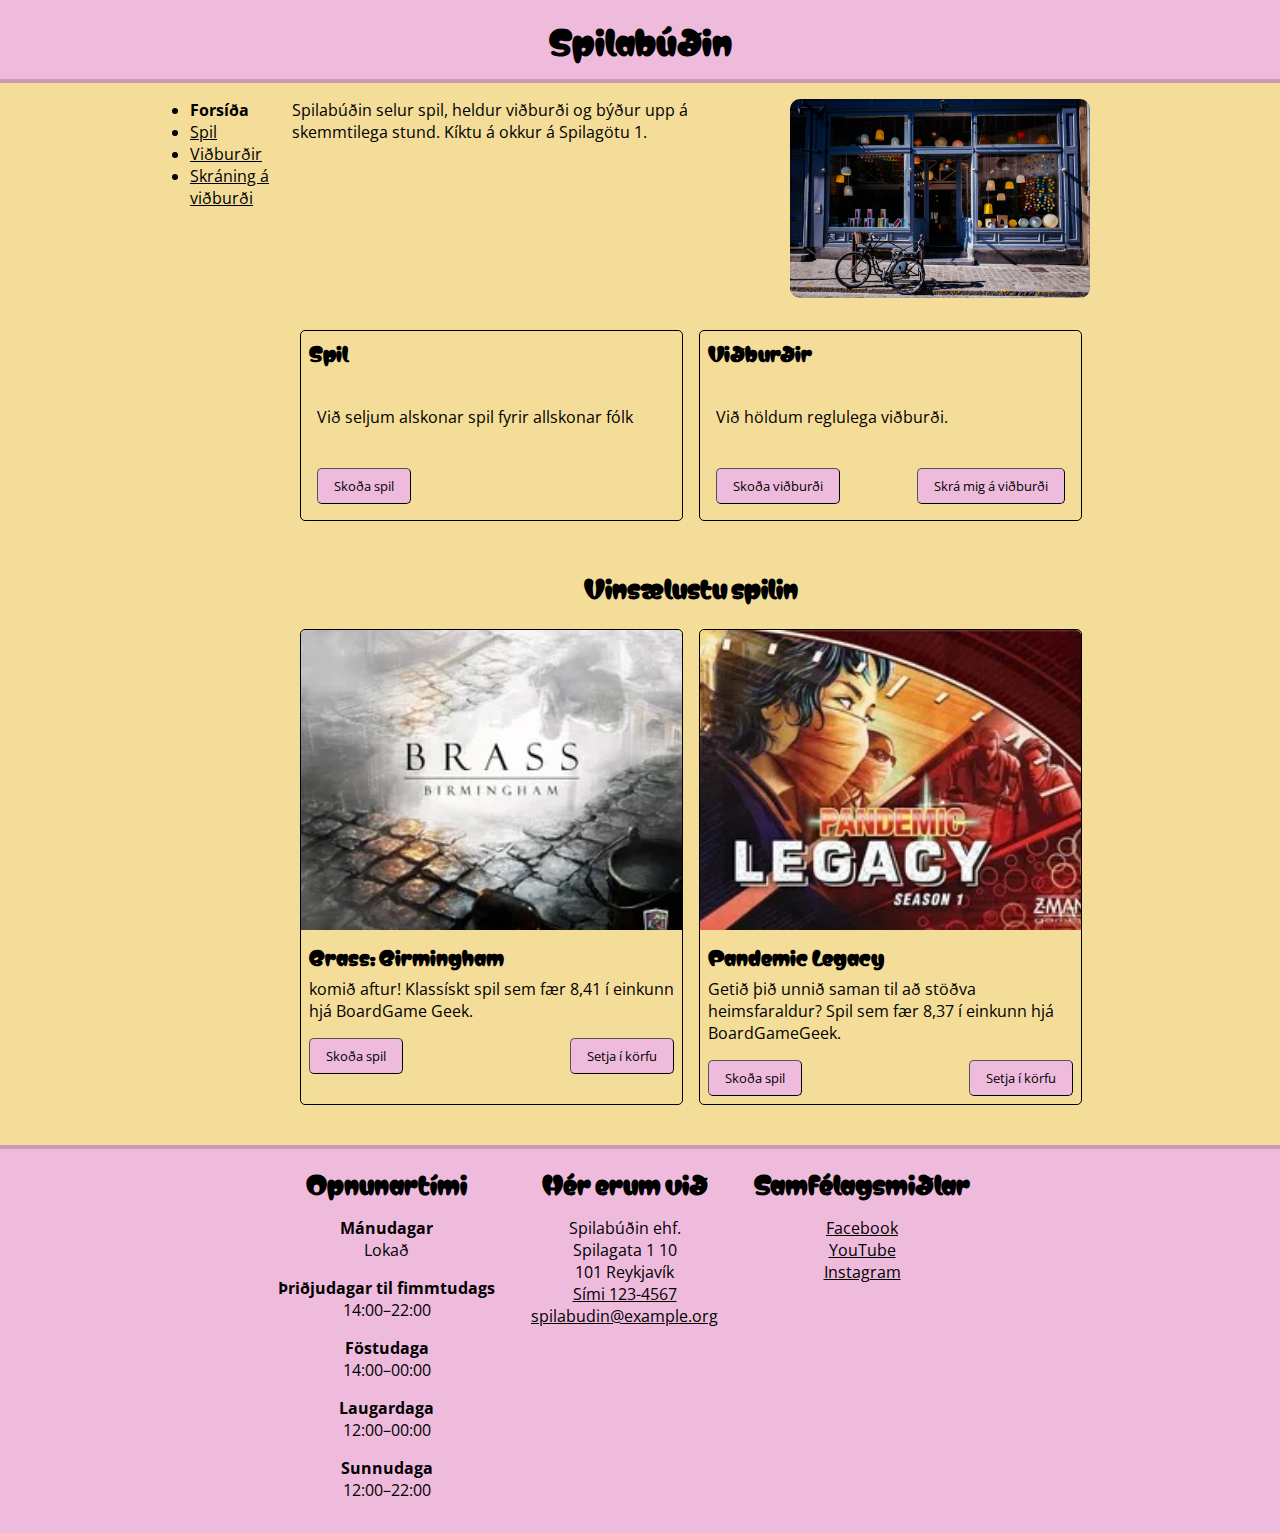
<file: index.html>
<!DOCTYPE html>
<html lang="is">
  <head>
    <meta charset="utf-8" />
    <title>Spilabúðin</title>
    <link rel="stylesheet" href="./styles.css" />
    <meta
      name="description"
      content="Spilabúðin selur spil, heldur viðburði og býður upp á skemmtilega stund. Kíktu á okkur á Spilagötu 1."
    />
    <meta property="og:title" content="Spilabúðin" />
    <meta
      property="og:description"
      content="Spilabúðin selur spil, heldur viðburði og býður upp á skemmtilega stund. Kíktu á okkur á Spilagötu 1."
    />
    <meta property="og:image" content="./myndir/sharing.jpg" />
  </head>

  <body>
    <div class="wrapper">
      <header>
        <h1>Spilabúðin</h1>
      </header>

      <p class="sr-only"><a href="#efni">Beint í efni</a></p>

      <div class="wrapper-content">
        <nav>
          <ul>
            <li><strong>Forsíða</strong></li>
            <li><a href="sidur/spil.html">Spil</a></li>
            <li><a href="sidur/vidburdir.html">Viðburðir</a></li>
            <li><a href="sidur/skraning.html">Skráning á viðburði</a></li>
          </ul>
        </nav>

        <main id="efni">
          <div class="megin-efni">
            <div class="efra-content">
              <p>
                Spilabúðin selur spil, heldur viðburði og býður upp á
                skemmtilega stund. Kíktu á okkur á Spilagötu 1.
              </p>
              <img
                src="./myndir/spilabudin.jpg"
                alt="Inngangur að Spilabúðinni, blámálað hús með stórum gluggum. Í gluggunum eru litríkir hlutir. Fyrir framan húsið er hjól."
              />
            </div>
            <div class="cards">
              <div class="content">
                <section class="card-efri">
                  <h3 class="title">Spil</h3>
                  <div class="content">
                    <div class="text">
                      Við seljum alskonar spil fyrir allskonar fólk
                    </div>
                    <div class="takkar">
                      <button>Skoða spil</button>
                    </div>
                  </div>
                </section>
                <section class="card-efri">
                  <h3 class="title">Viðburðir</h3>
                  <div class="content">
                    <div class="text">Við höldum reglulega viðburði.</div>
                    <div class="takkar">
                      <button>Skoða viðburði</button>
                      <button>Skrá mig á viðburði</button>
                    </div>
                  </div>
                </section>
              </div>
            </div>
            <div class="cards">
              <h2 class="title">Vinsælustu spilin</h2>
              <div class="content">
                <section class="card">
                  <div class="image">
                    <img src="myndir/brass.jpg" alt="" />
                  </div>
                  <div class="card-nedri-efni">
                    <h3 class="title">Brass: Birmingham</h3>
                    <div class="text">
                      komið aftur! Klassískt spil sem fær 8,41 í einkunn hjá
                      BoardGame Geek.
                    </div>
                    <div class="takkar">
                      <button>Skoða spil</button>
                      <button>Setja í körfu</button>
                    </div>
                  </div>
                </section>
                <section class="card">
                  <div class="image">
                    <img src="myndir/pandemic.jpg" alt="" />
                  </div>
                  <div class="card-nedri-efni">
                    <h3 class="title">Pandemic Legacy</h3>
                    <div class="text">
                      Getið þið unnið saman til að stöðva heimsfaraldur? Spil
                      sem fær 8,37 í einkunn hjá BoardGameGeek.
                    </div>
                    <div class="takkar">
                      <button>Skoða spil</button>
                      <button>Setja í körfu</button>
                    </div>
                  </div>
                </section>
              </div>
            </div>
          </div>
        </main>
      </div>

      <footer>
        <section>
          <h2>Opnunartími</h2>
          <dl>
            <dt>Mánudagar</dt>
            <dd>Lokað</dd>
            <dt>Þriðjudagar til fimmtudags</dt>
            <dd>14:00–22:00</dd>
            <dt>Föstudaga</dt>
            <dd>14:00–00:00</dd>
            <dt>Laugardaga</dt>
            <dd>12:00–00:00</dd>
            <dt>Sunnudaga</dt>
            <dd>12:00–22:00</dd>
          </dl>
        </section>

        <section>
          <h2>Hér erum við</h2>
          <ul>
            <li>Spilabúðin ehf.</li>
            <li>Spilagata 1 10</li>
            <li>101 Reykjavík</li>
            <li><a href="tel:1234567">Sími 123-4567</a></li>
            <li>
              <a href="mailto:spilabudin@example.org">spilabudin@example.org</a>
            </li>
          </ul>
        </section>

        <section>
          <h2>Samfélagsmiðlar</h2>
          <ul>
            <li>
              <a href="https://www.facebook.com/HaskoliIslands/">Facebook</a>
            </li>
            <li><a href="https://www.youtube.com/user/HIvarp">YouTube</a></li>
            <li>
              <a href="https://www.instagram.com/haskoli_islands/">Instagram</a>
            </li>
          </ul>
        </section>
      </footer>
    </div>
  </body>
</html>
</file>
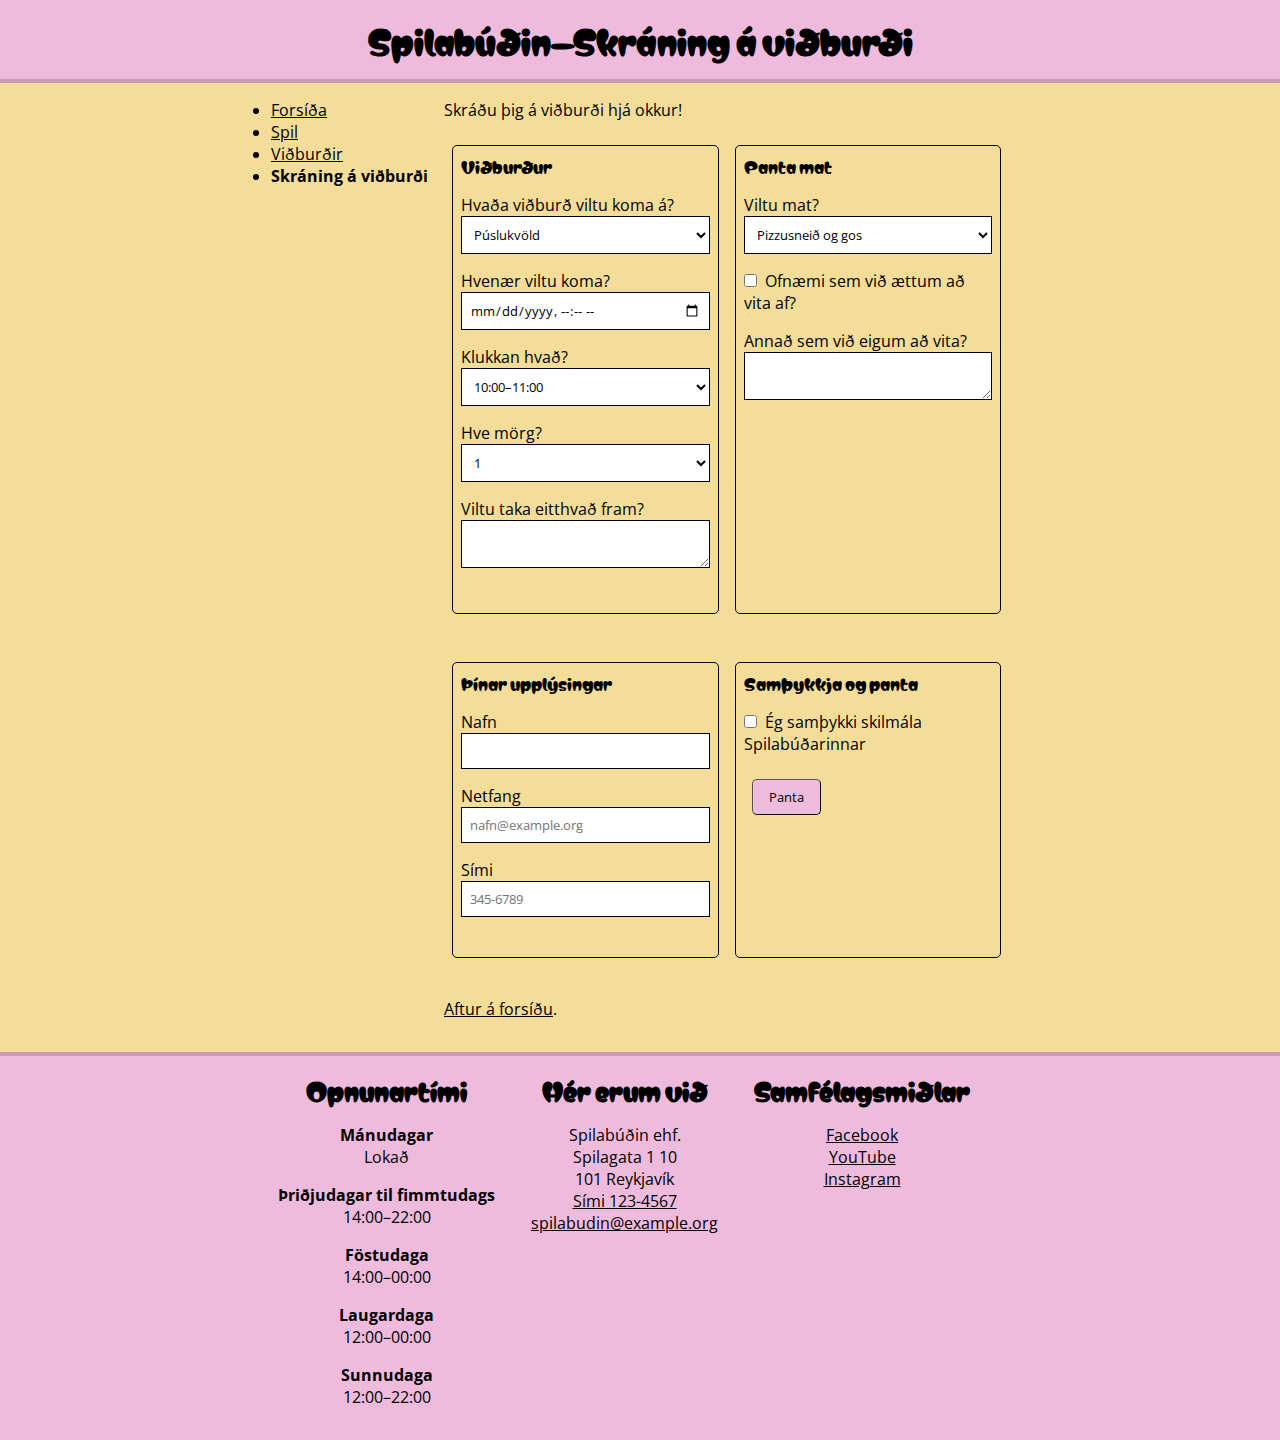
<file: sidur/skraning.html>
<!DOCTYPE html>
<html lang="is">
  <head>
    <link rel="stylesheet" href="../styles.css" />
    <meta charset="utf-8" />
    <title>Spilabúðin—Skráning á viðburði</title>
    <meta
      name="description"
      content="Spilabúðin selur spil, heldur viðburði og býður upp á skemmtilega stund. Kíktu á okkur á Spilagötu 1."
    />
    <meta property="og:title" content="Spilabúðin" />
    <meta
      property="og:description"
      content="Spilabúðin selur spil, heldur viðburði og býður upp á skemmtilega stund. Kíktu á okkur á Spilagötu 1."
    />
    <meta property="og:image" content="./myndir/sharing.jpg" />
  </head>

  <body>
    <div class="wrapper">
      <header>
        <h1>Spilabúðin—Skráning á viðburði</h1>
      </header>

      <p class="sr-only"><a href="#efni">Beint í efni</a></p>
      <div class="wrapper-content">
        <nav>
          <ul>
            <li><a href="../index.html">Forsíða</a></li>
            <li><a href="./spil.html">Spil</a></li>
            <li><a href="./vidburdir.html">Viðburðir</a></li>
            <li><strong>Skráning á viðburði</strong></li>
          </ul>
        </nav>

        <main id="efni">
          <p>Skráðu þig á viðburði hjá okkur!</p>

          <form method="GET" action=".">
            <div class="cards">
              <div class="content">
                <section class="card">
                  <div class="content">
                    <fieldset>
                      <legend>Viðburður</legend>
                      <div>
                        <label for="event">Hvaða viðburð viltu koma á?</label>
                        <select id="event">
                          <option>Púslukvöld</option>
                          <option>Ticket to Ride</option>
                        </select>
                      </div>
                      <div>
                        <label for="when">Hvenær viltu koma?</label>
                        <input type="datetime-local" id="when" name="when" />
                      </div>
                      <div>
                        <label for="time">Klukkan hvað?</label>
                        <select id="time">
                          <option>10:00–11:00</option>
                          <option>11:00–12:00</option>
                          <option>12:00–13:00</option>
                          <option>13:00–14:00</option>
                          <option>14:00–15:00</option>
                          <option>15:00–16:00</option>
                          <option>16:00–17:00</option>
                          <option>17:00–18:00</option>
                          <option>18:00–19:00</option>
                          <option>19:00–20:00</option>
                          <option>20:00–21:00</option>
                          <option>21:00–22:00</option>
                          <option>22:00–23:00</option>
                          <option>23:00–00:00</option>
                        </select>
                      </div>
                      <div>
                        <label for="size">Hve mörg?</label>
                        <select id="size">
                          <option>1</option>
                          <option>2</option>
                          <option>3</option>
                          <option>4</option>
                          <option>5</option>
                          <option>6</option>
                          <option>7</option>
                          <option>8</option>
                          <option>9</option>
                          <option>10</option>
                        </select>
                      </div>
                      <div>
                        <label for="special">Viltu taka eitthvað fram?</label>
                        <textarea id="special"></textarea>
                      </div>
                    </fieldset>
                  </div>
                </section>
                <section class="card">
                  <div class="content">
                    <fieldset>
                      <legend>Panta mat</legend>
                      <div>
                        <label for="food">Viltu mat?</label>
                        <select id="food">
                          <option>Pizzusneið og gos</option>
                          <option>Kaffi og kaka</option>
                          <option>Engan mat</option>
                        </select>
                      </div>
                      <div>
                        <label>
                          <input type="checkbox" name="allergy" />Ofnæmi sem við
                          ættum að vita af?</label
                        >
                      </div>
                      <div>
                        <label for="special-food"
                          >Annað sem við eigum að vita?</label
                        >
                        <textarea id="special-food"></textarea>
                      </div>
                    </fieldset>
                  </div>
                </section>
              </div>
              <div class="cards">
                <div class="content">
                <section class="card">
                  <div class="content">
                    <fieldset>
                      <legend>Þínar upplýsingar</legend>
                      <div>
                        <label for="name">Nafn</label>
                        <input id="name" type="text" required />
                      </div>
                      <div>
                        <label for="email">Netfang</label>
                        <input
                          id="email"
                          name="email"
                          type="email"
                          required
                          placeholder="nafn@example.org"
                        />
                      </div>
                      <div>
                        <label for="phone">Sími</label>
                        <input
                          id="phone"
                          type="tel"
                          required
                          placeholder="345-6789"
                        />
                      </div>
                    </fieldset>
                  </div>
                </section>

                <section class="card">
                  <div class="content">
                    <fieldset>
                      <legend>Samþykkja og panta</legend>
                      <div>
                        <label>
                          <input type="checkbox" name="terms" />Ég samþykki
                          skilmála Spilabúðarinnar</label
                        >
                      </div>
                      <button>Panta</button>
                    </fieldset>
                  </div>
                </section>
                </div>
              </div>
            </div>
          </form>

          <p class="back"><a href="../index.html">Aftur á forsíðu</a>.</p>
        </main>
      </div>
      <footer>
        <section>
          <h2>Opnunartími</h2>
          <dl>
            <dt>Mánudagar</dt>
            <dd>Lokað</dd>
            <dt>Þriðjudagar til fimmtudags</dt>
            <dd>14:00–22:00</dd>
            <dt>Föstudaga</dt>
            <dd>14:00–00:00</dd>
            <dt>Laugardaga</dt>
            <dd>12:00–00:00</dd>
            <dt>Sunnudaga</dt>
            <dd>12:00–22:00</dd>
          </dl>
        </section>

        <section>
          <h2>Hér erum við</h2>
          <ul>
            <li>Spilabúðin ehf.</li>
            <li>Spilagata 1 10</li>
            <li>101 Reykjavík</li>
            <li><a href="tel:1234567">Sími 123-4567</a></li>
            <li>
              <a href="mailto:spilabudin@example.org">spilabudin@example.org</a>
            </li>
          </ul>
        </section>

        <section>
          <h2>Samfélagsmiðlar</h2>
          <ul>
            <li>
              <a href="https://www.facebook.com/HaskoliIslands/">Facebook</a>
            </li>
            <li><a href="https://www.youtube.com/user/HIvarp">YouTube</a></li>
            <li>
              <a href="https://www.instagram.com/haskoli_islands/">Instagram</a>
            </li>
          </ul>
        </section>
      </footer>
    </div>
  </body>
</html>
</file>
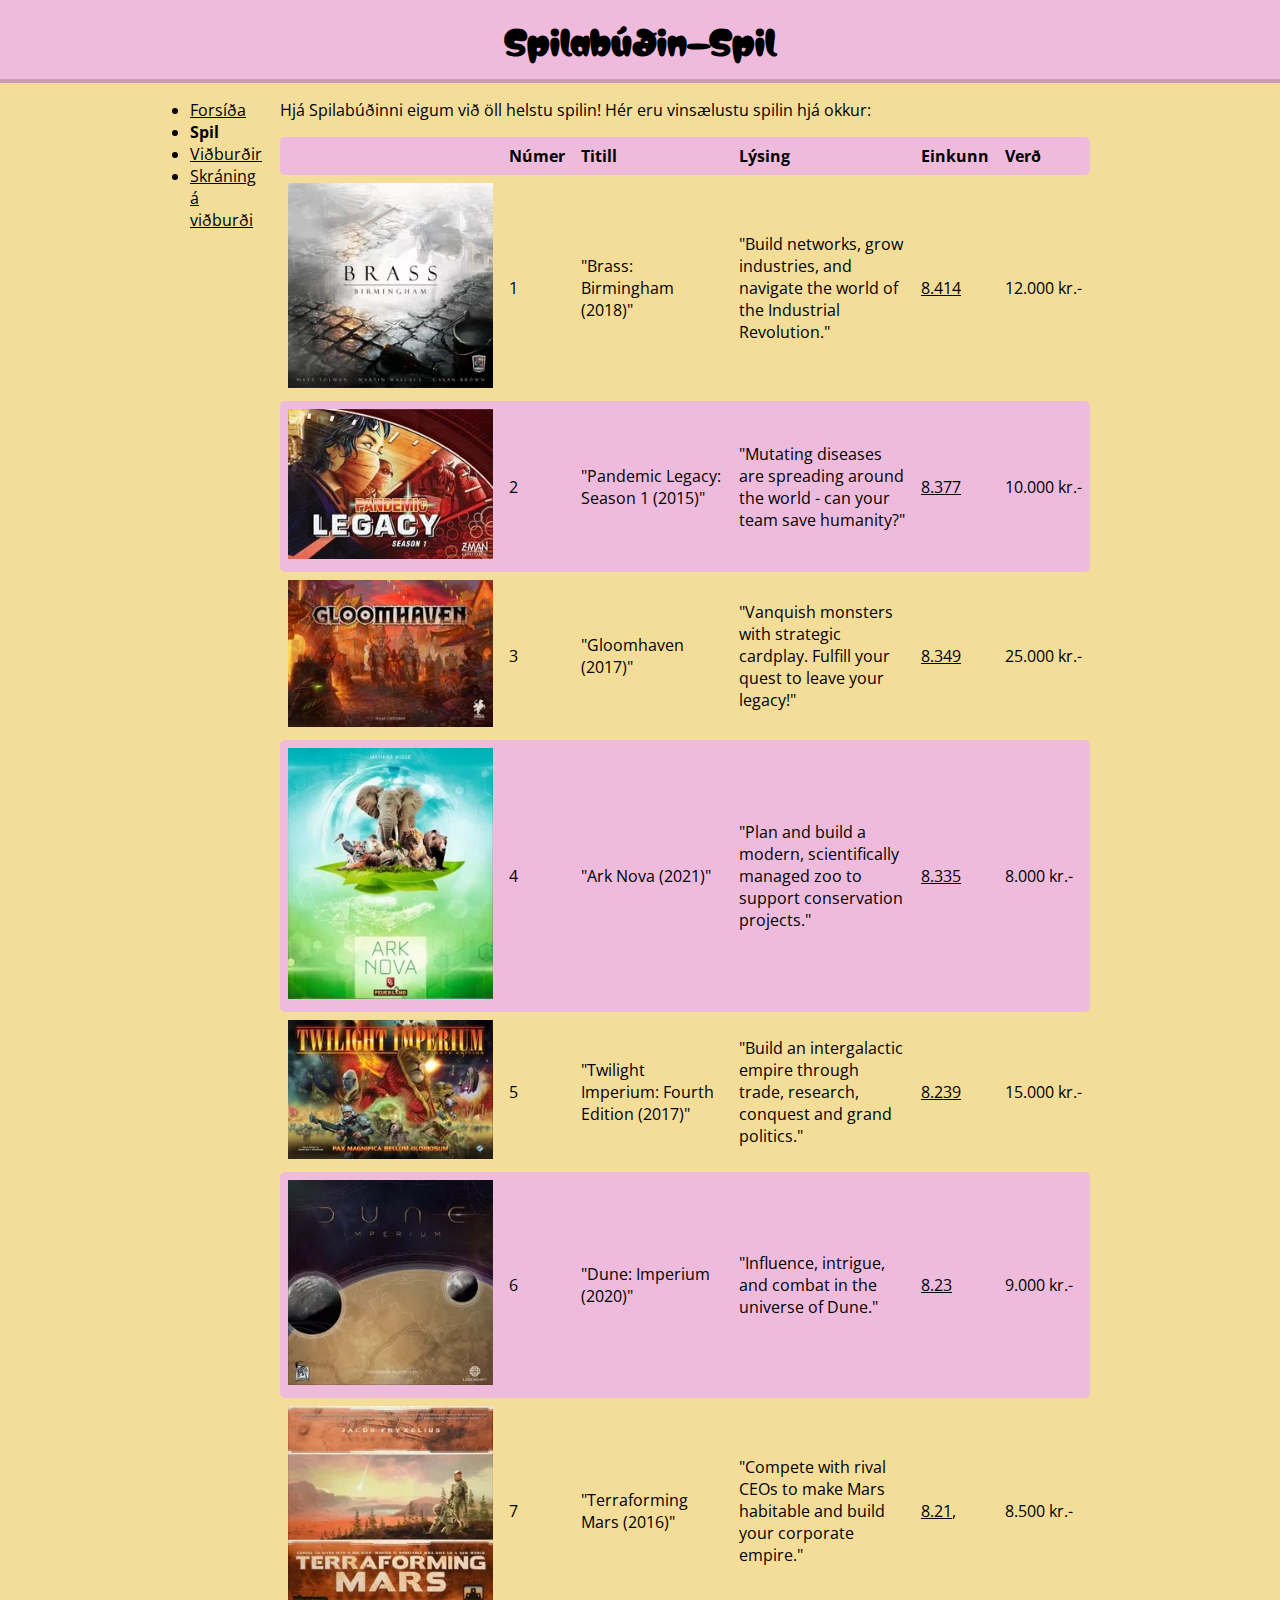
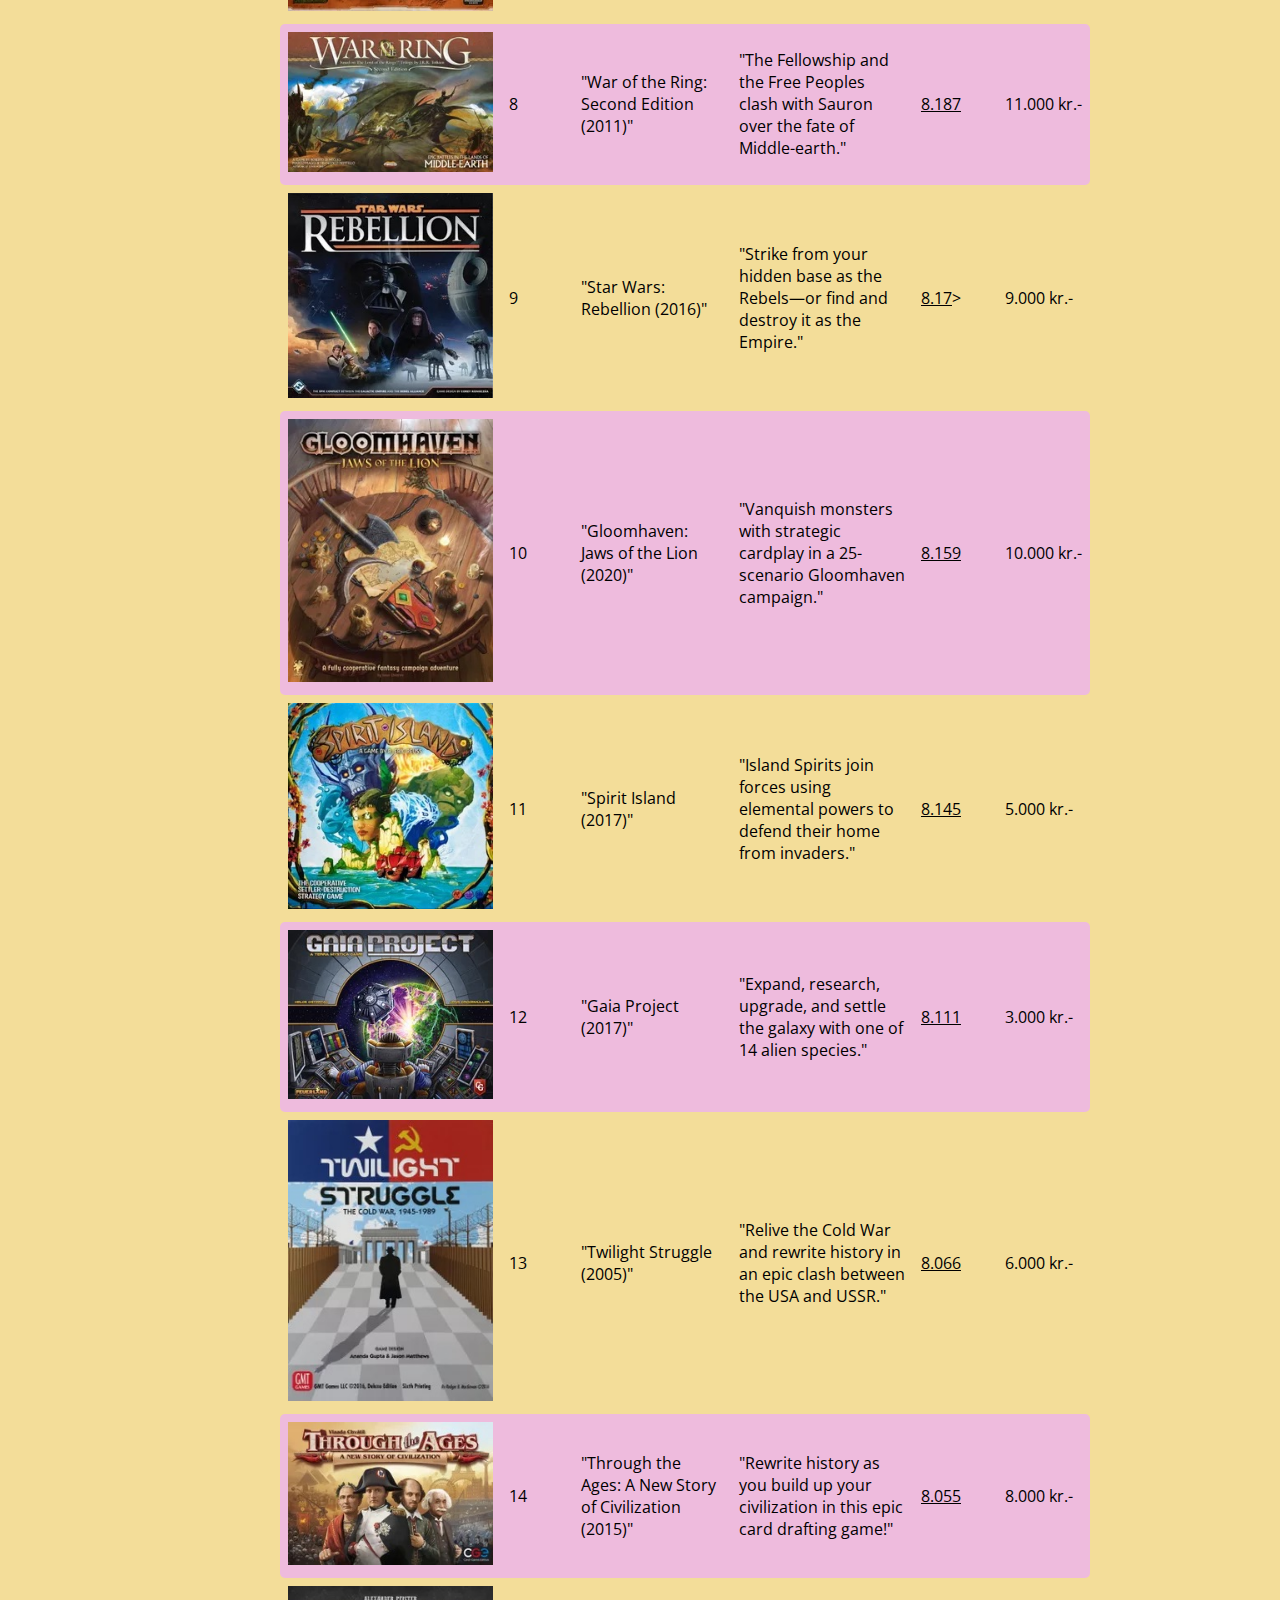
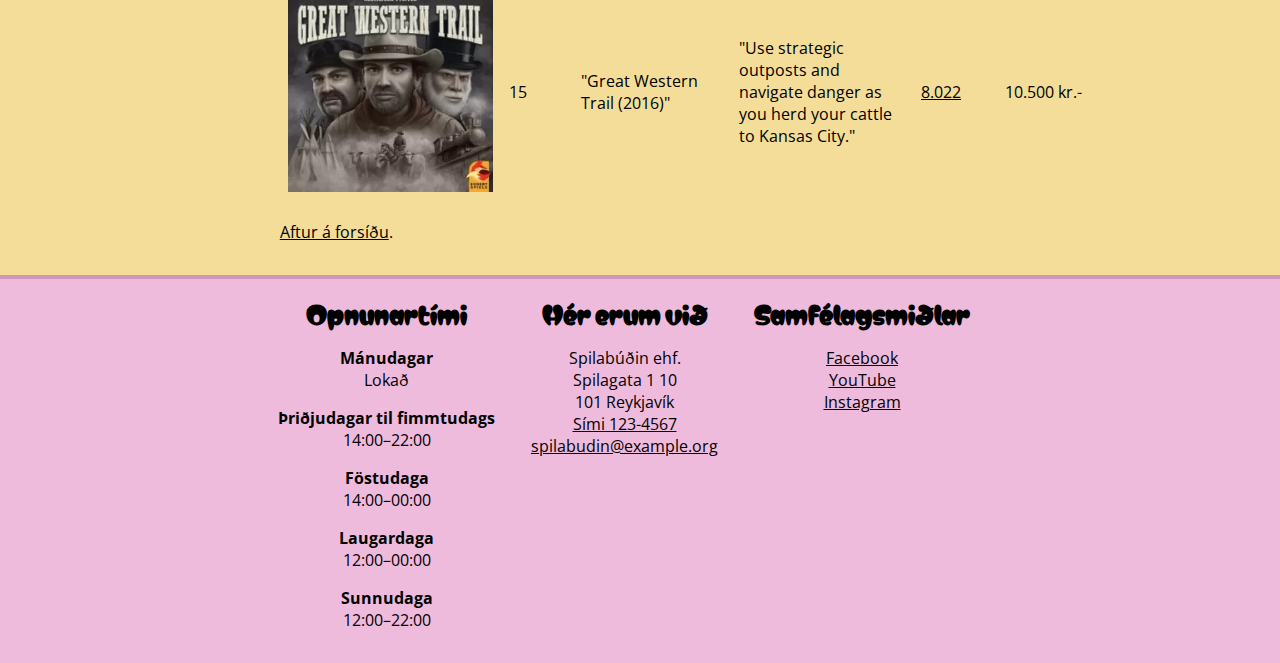
<file: sidur/spil.html>
<!DOCTYPE html>
<html lang="is">
  <head>
    <link rel="stylesheet" href="../styles.css" />
    <meta charset="utf-8" />
    <title>Spilabúðin—Spil</title>
    <meta name="description" content="Spilaúrval hjá Spilabúðinni" />
    <meta property="og:title" content="Spilabúðin" />
    <meta property="og:description" content="Spilaúrval hjá Spilabúðinni" />
    <meta property="og:image" content="../myndir/sharing.jpg" />
  </head>

  <body>
    <div class="wrapper">
      <header>
        <h1>Spilabúðin—Spil</h1>
      </header>

      <p class="sr-only"><a href="#efni">Beint í efni</a></p>
      <div class="wrapper-content">
        <nav>
          <ul>
            <li><a href="../index.html">Forsíða</a></li>
            <li><strong>Spil</strong></li>
            <li><a href="./vidburdir.html">Viðburðir</a></li>
            <li><a href="./skraning.html">Skráning á viðburði</a></li>
          </ul>
        </nav>

        <main id="efni">
          <p>
            Hjá Spilabúðinni eigum við öll helstu spilin! Hér eru vinsælustu
            spilin hjá okkur:
          </p>

          <table>
            <tr>
              <th></th>
              <th>Númer</th>
              <th>Titill</th>
              <th>Lýsing</th>
              <th>Einkunn</th>
              <th>Verð</th>
            </tr>
            <tr lang="en">
              <td><img src="../myndir/brass.jpg" alt="" /></td>
              <td>1</td>
              <td>"Brass: Birmingham (2018)"</td>
              <td>
                "Build networks, grow industries, and navigate the world of the
                Industrial Revolution."
              </td>
              <td>
                <a
                  href="https://boardgamegeek.com/boardgame/224517/brass-birmingham"
                  >8.414</a
                >
              </td>
              <td>12.000 kr.-</td>
            </tr>
            <tr lang="en">
              <td><img src="../myndir/pandemic.jpg" alt="" /></td>
              <td>2</td>
              <td>"Pandemic Legacy: Season 1 (2015)"</td>
              <td>
                "Mutating diseases are spreading around the world - can your
                team save humanity?"
              </td>
              <td>
                <a
                  href="https://boardgamegeek.com/boardgame/161936/pandemic-legacy-season-1"
                  >8.377</a
                >
              </td>
              <td>10.000 kr.-</td>
            </tr>
            <tr lang="en">
              <td><img src="../myndir/gloomhaven.jpg" alt="" /></td>
              <td>3</td>
              <td>"Gloomhaven (2017)"</td>
              <td>
                "Vanquish monsters with strategic cardplay. Fulfill your quest
                to leave your legacy!"
              </td>
              <td>
                <a href="https://boardgamegeek.com/boardgame/174430/gloomhaven"
                  >8.349</a
                >
              </td>
              <td>25.000 kr.-</td>
            </tr>
            <tr lang="en">
              <td><img src="../myndir/arknova.jpg" alt="" /></td>
              <td>4</td>
              <td>"Ark Nova (2021)"</td>
              <td>
                "Plan and build a modern, scientifically managed zoo to support
                conservation projects."
              </td>
              <td>
                <a href="https://boardgamegeek.com/boardgame/342942/ark-nova"
                  >8.335</a
                >
              </td>
              <td>8.000 kr.-</td>
            </tr>
            <tr lang="en">
              <td><img src="../myndir/twilight-imperium.jpg" alt="" /></td>
              <td>5</td>
              <td>"Twilight Imperium: Fourth Edition (2017)"</td>
              <td>
                "Build an intergalactic empire through trade, research, conquest
                and grand politics."
              </td>
              <td>
                <a
                  href="https://boardgamegeek.com/boardgame/233078/twilight-imperium-fourth-edition"
                  >8.239</a
                >
              </td>
              <td>15.000 kr.-</td>
            </tr>
            <tr lang="en">
              <td><img src="../myndir/dune.jpg" alt="" /></td>
              <td>6</td>
              <td>"Dune: Imperium (2020)"</td>
              <td>
                "Influence, intrigue, and combat in the universe of Dune."
              </td>
              <td>
                <a
                  href="https://boardgamegeek.com/boardgame/316554/dune-imperium"
                  >8.23</a
                >
              </td>
              <td>9.000 kr.-</td>
            </tr>
            <tr lang="en">
              <td><img src="../myndir/terraforming-mars.jpg" alt="" /></td>
              <td>7</td>
              <td>"Terraforming Mars (2016)"</td>
              <td>
                "Compete with rival CEOs to make Mars habitable and build your
                corporate empire."
              </td>
              <td>
                <a
                  href="https://boardgamegeek.com/boardgame/167791/terraforming-mars"
                  >8.21</a
                >,
              </td>
              <td>8.500 kr.-</td>
            </tr>
            <tr lang="en">
              <td><img src="../myndir/war-of-the-ring.jpg" alt="" /></td>
              <td>8</td>
              <td>"War of the Ring: Second Edition (2011)"</td>
              <td>
                "The Fellowship and the Free Peoples clash with Sauron over the
                fate of Middle-earth."
              </td>
              <td>
                <a
                  href="https://boardgamegeek.com/boardgame/115746/war-of-the-ring-second-edition"
                  >8.187</a
                >
              </td>
              <td>11.000 kr.-</td>
            </tr>
            <tr lang="en">
              <td><img src="../myndir/star-wars.jpg" alt="" /></td>
              <td>9</td>
              <td>"Star Wars: Rebellion (2016)"</td>
              <td>
                "Strike from your hidden base as the Rebels—or find and destroy
                it as the Empire."
              </td>
              <td>
                <a
                  href="https://boardgamegeek.com/boardgame/187645/star-wars-rebellion"
                  >8.17</a
                >>
              </td>
              <td>9.000 kr.-</td>
            </tr>
            <tr lang="en">
              <td><img src="../myndir/gloomhaven-jaws.jpg" alt="" /></td>
              <td>10</td>
              <td>"Gloomhaven: Jaws of the Lion (2020)"</td>
              <td>
                "Vanquish monsters with strategic cardplay in a 25-scenario
                Gloomhaven campaign."
              </td>
              <td>
                <a
                  href="https://boardgamegeek.com/boardgame/291457/gloomhaven-jaws-of-the-lion"
                  >8.159</a
                >
              </td>
              <td>10.000 kr.-</td>
            </tr>
            <tr lang="en">
              <td><img src="../myndir/spirit-island.jpg" alt="" /></td>
              <td>11</td>
              <td>"Spirit Island (2017)"</td>
              <td>
                "Island Spirits join forces using elemental powers to defend
                their home from invaders."
              </td>
              <td>
                <a
                  href="https://boardgamegeek.com/boardgame/162886/spirit-island"
                  >8.145</a
                >
              </td>
              <td>5.000 kr.-</td>
            </tr>
            <tr lang="en">
              <td><img src="../myndir/gaia-project.jpg" alt="" /></td>
              <td>12</td>
              <td>"Gaia Project (2017)"</td>
              <td>
                "Expand, research, upgrade, and settle the galaxy with one of 14
                alien species."
              </td>
              <td>
                <a
                  href="https://boardgamegeek.com/boardgame/220308/gaia-project"
                  >8.111</a
                >
              </td>
              <td>3.000 kr.-</td>
            </tr>
            <tr lang="en">
              <td><img src="../myndir/twilight-struggle.jpg" alt="" /></td>
              <td>13</td>
              <td>"Twilight Struggle (2005)"</td>
              <td>
                "Relive the Cold War and rewrite history in an epic clash
                between the USA and USSR."
              </td>
              <td>
                <a
                  href="https://boardgamegeek.com/boardgame/12333/twilight-struggle"
                  >8.066</a
                >
              </td>
              <td>6.000 kr.-</td>
            </tr>
            <tr lang="en">
              <td><img src="../myndir/through-the-ages.jpg" alt="" /></td>
              <td>14</td>
              <td>"Through the Ages: A New Story of Civilization (2015)"</td>
              <td>
                "Rewrite history as you build up your civilization in this epic
                card drafting game!"
              </td>
              <td>
                <a
                  href="https://boardgamegeek.com/boardgame/182028/through-the-ages-a-new-story-of-civilization"
                  >8.055</a
                >
              </td>

              <td>8.000 kr.-</td>
            </tr>
            <tr lang="en">
              <td><img src="../myndir/great-western-trail.jpg" alt="" /></td>
              <td>15</td>
              <td>"Great Western Trail (2016)"</td>
              <td>
                "Use strategic outposts and navigate danger as you herd your
                cattle to Kansas City."
              </td>
              <td>
                <a
                  href="https://boardgamegeek.com/boardgame/193738/great-western-trail"
                  >8.022</a
                >
              </td>
              <td>10.500 kr.-</td>
            </tr>
          </table>

          <p class="back"><a href="../index.html">Aftur á forsíðu</a>.</p>
        </main>
      </div>
      <footer>
        <section>
          <h2>Opnunartími</h2>
          <dl>
            <dt>Mánudagar</dt>
            <dd>Lokað</dd>
            <dt>Þriðjudagar til fimmtudags</dt>
            <dd>14:00–22:00</dd>
            <dt>Föstudaga</dt>
            <dd>14:00–00:00</dd>
            <dt>Laugardaga</dt>
            <dd>12:00–00:00</dd>
            <dt>Sunnudaga</dt>
            <dd>12:00–22:00</dd>
          </dl>
        </section>

        <section>
          <h2>Hér erum við</h2>
          <ul>
            <li>Spilabúðin ehf.</li>
            <li>Spilagata 1 10</li>
            <li>101 Reykjavík</li>
            <li><a href="tel:1234567">Sími 123-4567</a></li>
            <li>
              <a href="mailto:spilabudin@example.org">spilabudin@example.org</a>
            </li>
          </ul>
        </section>

        <section>
          <h2>Samfélagsmiðlar</h2>
          <ul>
            <li>
              <a href="https://www.facebook.com/HaskoliIslands/">Facebook</a>
            </li>
            <li><a href="https://www.youtube.com/user/HIvarp">YouTube</a></li>
            <li>
              <a href="https://www.instagram.com/haskoli_islands/">Instagram</a>
            </li>
          </ul>
        </section>
      </footer>
    </div>
  </body>
</html>
</file>
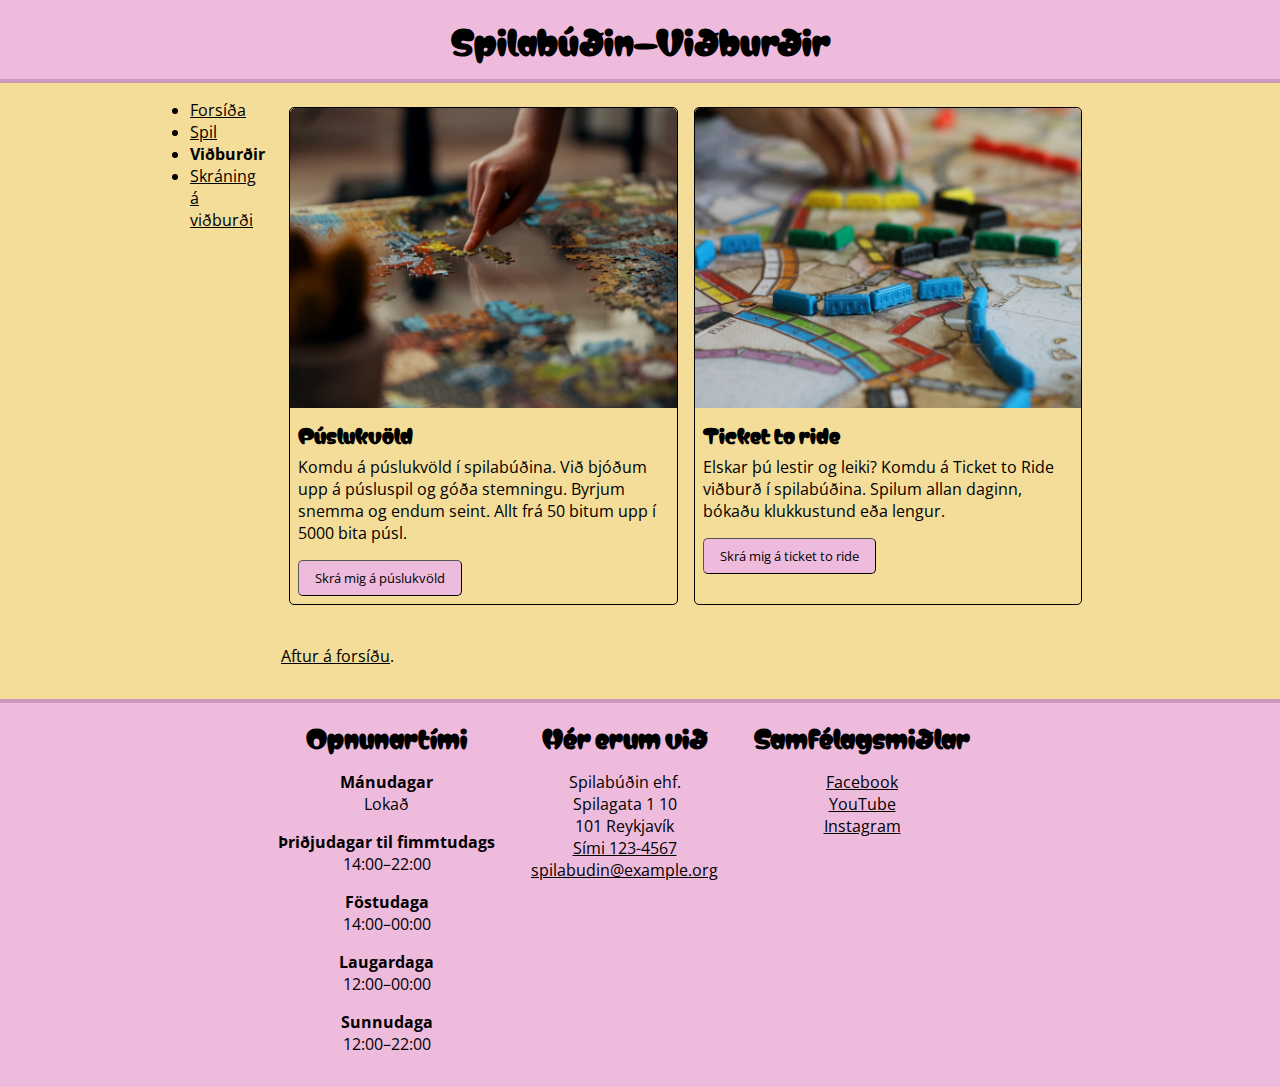
<file: sidur/vidburdir.html>
<!DOCTYPE html>
<html lang="is">
  <head>
    <link rel="stylesheet" href="../styles.css" />
    <meta charset="utf-8" />
    <title>Spilabúðin—Viðburðir</title>
    <meta name="description" content="Næstu viðburðir hjá Spilabúðinni." />
    <meta property="og:title" content="Spilabúðin" />
    <meta
      property="og:description"
      content="Næstu viðburðir hjá Spilabúðinni."
    />
    <meta property="og:image" content="./myndir/sharing.jpg" />
  </head>

  <body>
    <div class="wrapper">
      <header>
        <h1>Spilabúðin—Viðburðir</h1>
      </header>

      <p class="sr-only"><a href="#efni">Beint í efni</a></p>
      <div class="wrapper-content">
        <nav>
          <ul>
            <li><a href="../index.html">Forsíða</a></li>
            <li><a href="./spil.html">Spil</a></li>
            <li><strong>Viðburðir</strong></li>
            <li><a href="./skraning.html">Skráning á viðburði</a></li>
          </ul>
        </nav>

        <main id="efni">
          <div class="cards">
            <div class="content">
              <section class="card">
                
                  <div class="image">
                    <img src="../myndir/puzzle.jpg" alt="" />
                  </div>
                  <div class="card-nedri-efni">
                    <h3 class="title">Púslukvöld</h3>
                    <div class="text">
                      Komdu á púslukvöld í spilabúðina. Við bjóðum upp á
                      púsluspil og góða stemningu. Byrjum snemma og endum seint.
                      Allt frá 50 bitum upp í 5000 bita púsl.
                    </div>
                    <div class="takkar">
                      <button>Skrá mig á púslukvöld</button>
                    </div>
                  </div>
                
              </section>
              <section class="card">
                
                  <div class="image">
                    <img src="../myndir/ticket-to-ride.jpg" alt="" />
                  </div>
                  <div class="card-nedri-efni">
                    <h3 class="title">Ticket to ride</h3>
                    <div class="text">
                      Elskar þú lestir og leiki? Komdu á Ticket to Ride viðburð
                      í spilabúðina. Spilum allan daginn, bókaðu klukkustund eða
                      lengur.
                    </div>
                    <div class="takkar">
                      <button>Skrá mig á ticket to ride</button>
                    </div>
                  </div>
                
              </section>
            </div>
          </div>

          <p class="back"><a href="../index.html">Aftur á forsíðu</a>.</p>
        </main>
      </div>
      <footer>
        <section>
          <h2>Opnunartími</h2>
          <dl>
            <dt>Mánudagar</dt>
            <dd>Lokað</dd>
            <dt>Þriðjudagar til fimmtudags</dt>
            <dd>14:00–22:00</dd>
            <dt>Föstudaga</dt>
            <dd>14:00–00:00</dd>
            <dt>Laugardaga</dt>
            <dd>12:00–00:00</dd>
            <dt>Sunnudaga</dt>
            <dd>12:00–22:00</dd>
          </dl>
        </section>

        <section>
          <h2>Hér erum við</h2>
          <ul>
            <li>Spilabúðin ehf.</li>
            <li>Spilagata 1 10</li>
            <li>101 Reykjavík</li>
            <li><a href="tel:1234567">Sími 123-4567</a></li>
            <li>
              <a href="mailto:spilabudin@example.org">spilabudin@example.org</a>
            </li>
          </ul>
        </section>

        <section>
          <h2>Samfélagsmiðlar</h2>
          <ul>
            <li>
              <a href="https://www.facebook.com/HaskoliIslands/">Facebook</a>
            </li>
            <li><a href="https://www.youtube.com/user/HIvarp">YouTube</a></li>
            <li>
              <a href="https://www.instagram.com/haskoli_islands/">Instagram</a>
            </li>
          </ul>
        </section>
      </footer>
    </div>
  </body>
</html>
</file>
<file: styles.css>
/* Setjum inn „reset“ sem fjarlægir margin og padding af öllu */
* {
  margin: 0;
  padding: 0;
}

/* Reiknum stærð á öllum boxum sem border-box */
html {
  box-sizing: border-box;
  
}
/* og látum erfast á allt */
*,
*:before,
*:after {
  box-sizing: inherit;
  
}

/* hjálpar class sem felur sjónrænt en skjálesarar lesa */
.sr-only:not(:focus):not(:active) {
  clip: rect(0 0 0 0);
  clip-path: inset(50%);
  height: 1px;
  overflow: hidden;
  position: absolute;
  white-space: nowrap;
  width: 1px;
}

/* Almennt */
:root {
  --font-size-base: 16px;
  --font-size-headings: 1.5rem;

  /* Grunn bilið okkar er 1rem == 16px */
  --spacing: 1rem;
  --spacing-plus: 1.5rem;
  --spacing-plus-plus: 2rem;
  --spacing-litid: 0.5rem;

  /* Hámarks og lágmarks breidd á efni */
  --max-width: 1200px;
  --min-width-image: 200px;
  --max-width-image: 300px;
  --max-width-footer-section: 250px;

  /* Border breiddir */
  --border-width: 1px;
  --border-radius-regular: 5px;
  --border-radius-image: 10px;
  --border-regular: 1px solid #000;

  /* Litir */
  /** Litir með nafni **/
  --color-yellow: #f3dd99;
  --color-white: #ffffff;
  --color-purple: #eebbdd;
  --color-purple-dark: #cc99bb;
  --color-black: #000000;

  /** Litir með notkun **/
  --color-background-primary: var(--color-yellow);
  --color-background-secondary: var(--color-purple);
  --color-background-form: var(--color-white);
  --color-border-with-background: var(--color-purple-dark);

  /* Letur stillingar */
  --font-base-size: 1rem;
  --font-family-base: 'Open Sans', Arial, Helvetica, sans-serif;
  --font-family-heading: 'Matemasie-Regular', 'Comic Sans MS', cursive;
}

/** Letur og stærðir **/
html {
  font-size: var(--font-size-base);
}
/*** Leturgerðir sem við sækjum úr fonts/ möppu ***/
@font-face {
  font-family: 'Matemasie-Regular';
  font-style: normal;
  font-weight: 400;
  src: url('./fonts/Matemasie-Regular.ttf') format('woff2');
}

@font-face {
  font-family: 'Open Sans';
  font-style: normal;
  font-weight: 400;
  src: url('./fonts/OpenSans-VariableFont_wdth\,wght.ttf') format('woff2');
}

@font-face {
  font-family: 'Open Sans';
  font-weight: 700;
  src: url('./fonts/OpenSans-VariableFont_wdth\,wght.ttf') format('woff2');
}

/*** Allt meginmál notar open sans ***/
html,
input,
select,
button {
  font-family: var(--font-family-base);
}

/*** Allar fyrirsagnir nota Matemasie regular ***/
h1,
h2,
h3,
legend {
  font-family: var(--font-family-heading);
}

/** Lætur myndir aldrei taka meira pláss en foreldri skilgreinir **/
img {
  max-width: 100%;
}

/** Litur á hlekkjum erfist frá foreldri **/
a {
  color: inherit;
}

/** „Til baka á forsíðu“ hlekkur **/
.back {
  margin-top: var(--spacing);
}

/**
 * Eftirfarandi setur upp grunn umbrot (layout) síðu með flexbox.
 * Við förum yfir flexbox í viku 4 en þangað til er hægt að nota þetta
 * sem grunn og án breytinga.
 * Athugið að til þess að þetta virki þar að setja <div class="wrapper"> utan um allt efni 
 * innan <body>.
 */
.wrapper {
  display: flex;
  flex-direction: column;
  align-items: center;
  width: 100%;
  min-height: 100vh;
  gap: var(--spacing);
  background-color: var(--color-background-primary);
}

.wrapper-content{
  display: flex;
  gap: var(--spacing);
  width: 100%;
  max-width: 900px;
  flex: 1;
  justify-content:center;
}
.megin-efni {
  display: flex;
  flex-direction: column;
  gap: var(--spacing-plus);
}

/** Haus á síðum **/

header {
  padding: var(--spacing) var(--spacing-plus);
  background-color: var(--color-purple);
  text-align: center;
  width: 100%;
  border-bottom: 4px solid var(--color-purple-dark);

}

.efra-content {
  display: flex;
  flex-direction: row;
  gap: var(--spacing);
}
.efra-content img {
  max-width: 300px;
  border-radius: var(--border-radius-image);
}

.cards {
  display: flex;
  flex-direction: column;
  gap: var(--spacing);
}

.cards > .title {
  width: 100%;
  text-align: center;
}
.cards > .content{
  display: flex;
  width: 100%;
  gap: var(--spacing);
}
.card-efri {
  border: var(--border-regular);
  border-radius: var(--border-radius-regular);
  width: calc(50% - var(--spacing));
  display: flex;
  flex-direction: column;
  gap: var(--spacing);
}
.card-efri .content{
  display: flex;
  flex-direction: column;
  gap: var(--spacing-plus);
}

.card-efri .title, .content{
  margin: var(--spacing-litid);
}

.card {
  display: flex;
  flex-direction: column;
  border: var(--border-regular);
  border-radius: var(--border-radius-regular);
  width: calc(50% - var(--spacing));
  
}
.card .title, .text, button{
  margin: var(--spacing-litid);
}

.card .image img {
  width: 100%;
  height: 300px;
  border-top-left-radius: var(--border-radius-regular);
  border-top-right-radius: var(--border-radius-regular);
  object-fit:cover;
}

/** Meginmál og efni forsíðu **/

main p,
main section {
  margin-bottom: var(--spacing);
}

/** Fótur **/

footer {
  padding: 1rem;
  border-top: 4px solid var(--color-purple-dark);
  background-color: var(--color-background-secondary);
  text-align: center;
  width: 100%;
}

footer > section {
  display: inline-block;
  vertical-align: top;
  max-width: 250px;
  margin-right: var(--spacing-plus-plus);
}

footer ul {
  list-style: none;
}

footer h2 {
  margin-bottom: var(--spacing);
}

/*** Opnunartími ***/

dt {
  font-weight: bold;
}

dd {
  margin-bottom: var(--spacing);
}

/** Spilasíða, töflustílar **/

table {
  margin-bottom: var(--spacing);
  border-spacing: 0;
}

table th,
table td {
  padding: var(--spacing-litid);
  text-align: left;
}

table tr th:first-child,
table tr td:first-child {
  border-top-left-radius: 5px;
  border-bottom-left-radius: 5px;
}

table tr th:last-child,
table tr td:last-child {
  border-top-right-radius: 5px;
  border-bottom-right-radius: 5px;
}

table tbody tr:nth-child(2n + 1) {
  background-color: var(--color-background-secondary);
}

table img {
  width: 100%;
  min-width: 200px;
}

table td:last-child {
  white-space: nowrap;
}

/** Viðburðir **/

.event {
  clear: left;

  width: 100%;
  margin-bottom: var(--spacing-plus-plus);
}

.event .title {
  margin-bottom: var(--spacing);
}

.event .content {
  width: 100%;
}

.event img {
  float: left;

  margin-right: var(--spacing);
  margin-bottom: var(--spacing);
}

.event .register {
  clear: both;
}

/** Skráningarform **/

fieldset {
  margin-bottom: var(--spacing);
  border: 0;
}

fieldset legend {
  margin-bottom: var(--spacing);
  font-size: var(--font-base-size);
}

fieldset div {
  width: 100%;
  max-width: 400px;
  margin-bottom: var(--spacing);
}

fieldset div label {
  display: block;
}

fieldset input,
fieldset select,
fieldset textarea {
  padding: var(--spacing-litid);
  width: 100%;
  border: 1px solid  var(--color-black);

  background-color: var(--color-background-form);
}

fieldset input[type='checkbox'] {
  display: inline-block;
  margin-right: var(--spacing-litid);
  width: auto;
}

button {
  display: inline-block;
  padding: var(--spacing-litid) var(--spacing);
  border-radius: 5px;
  border-width: 1px;
  background-color: var(--color-background-secondary);
}

.takkar {
  display: flex;
  justify-content: space-between;
}
</file>
